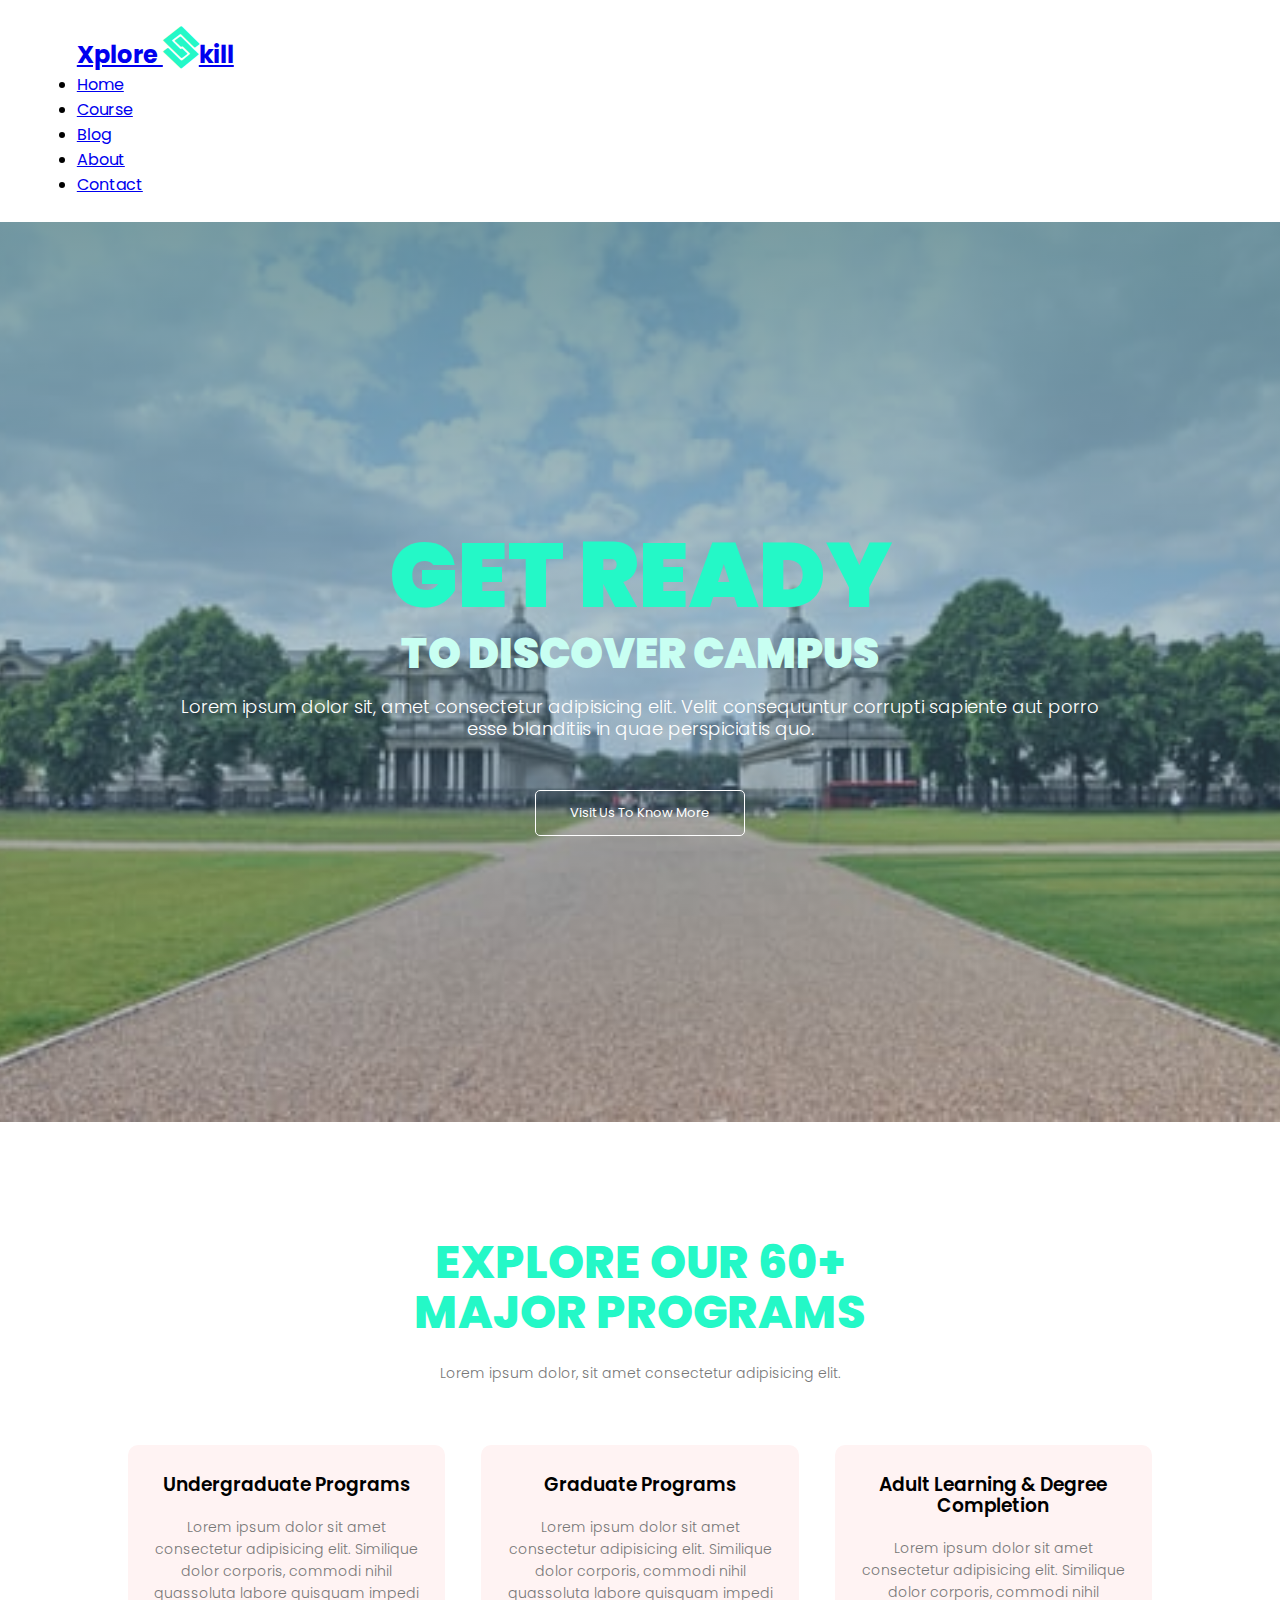
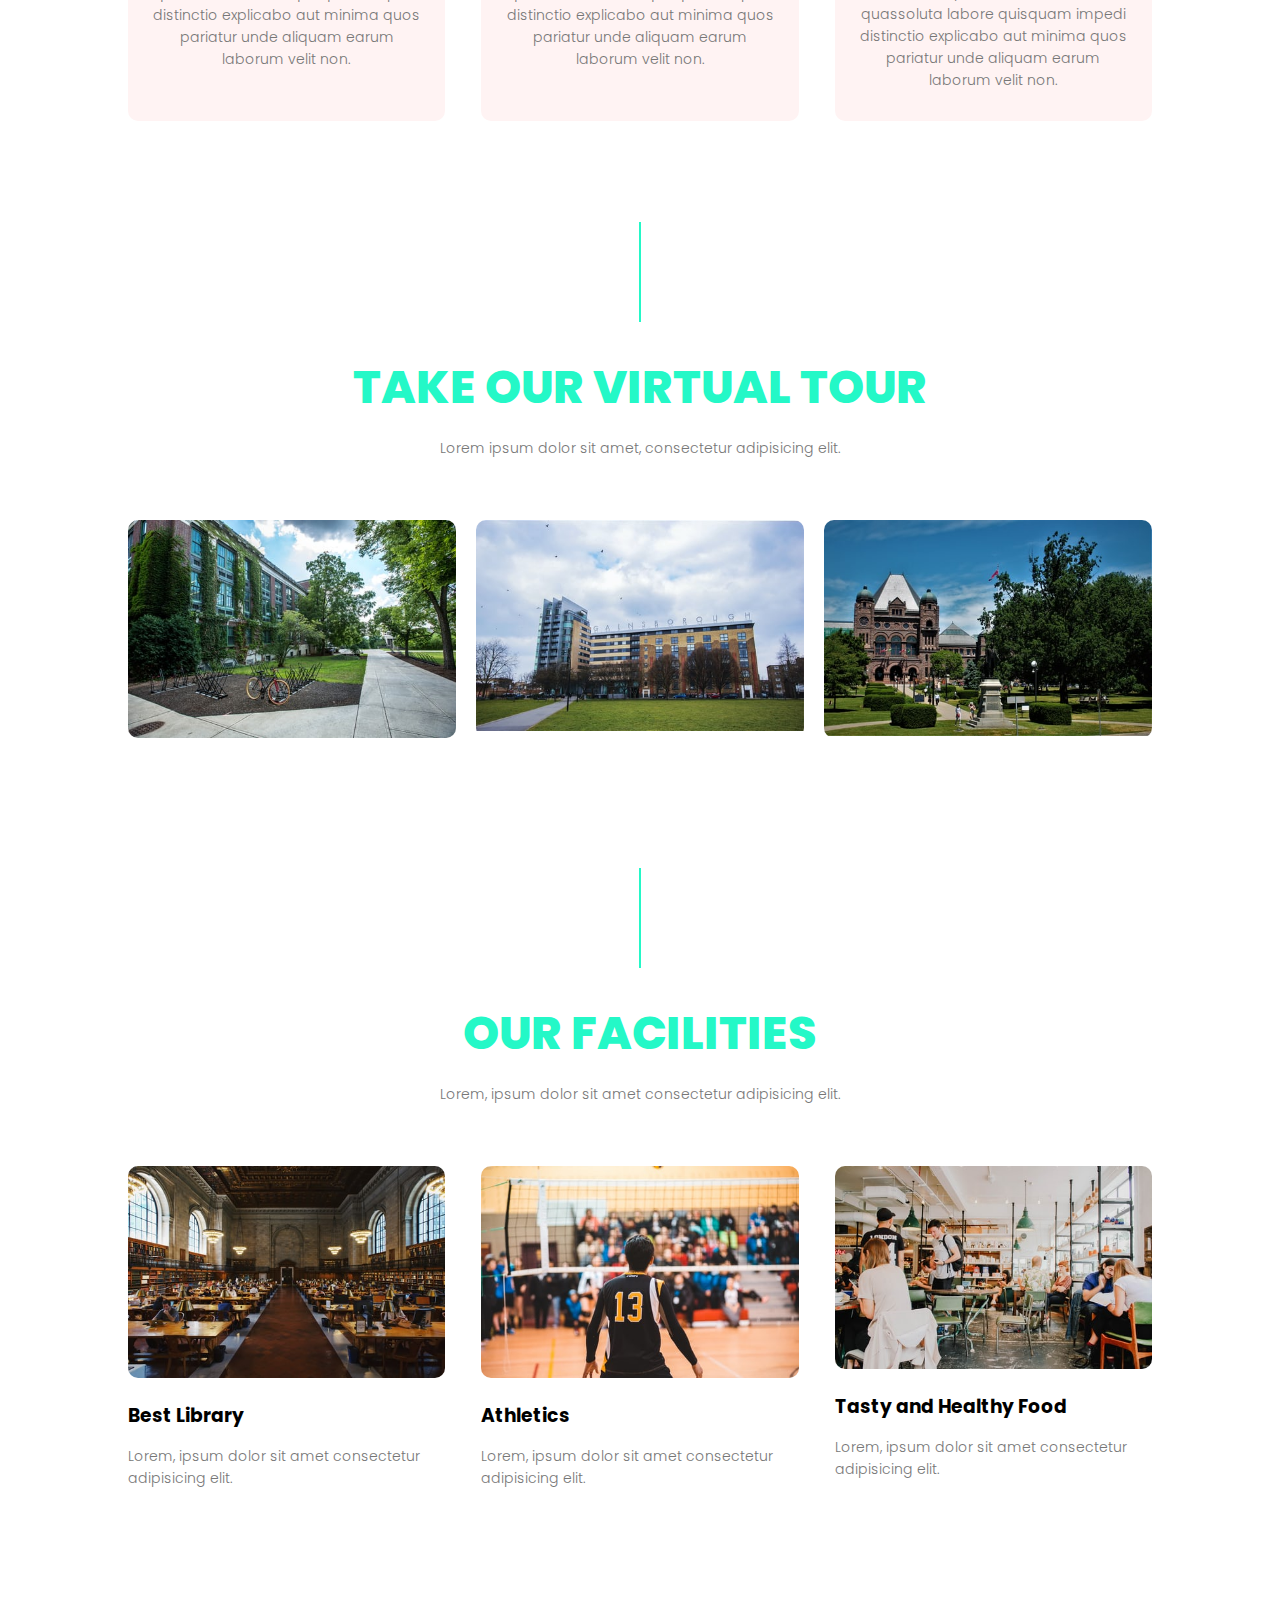
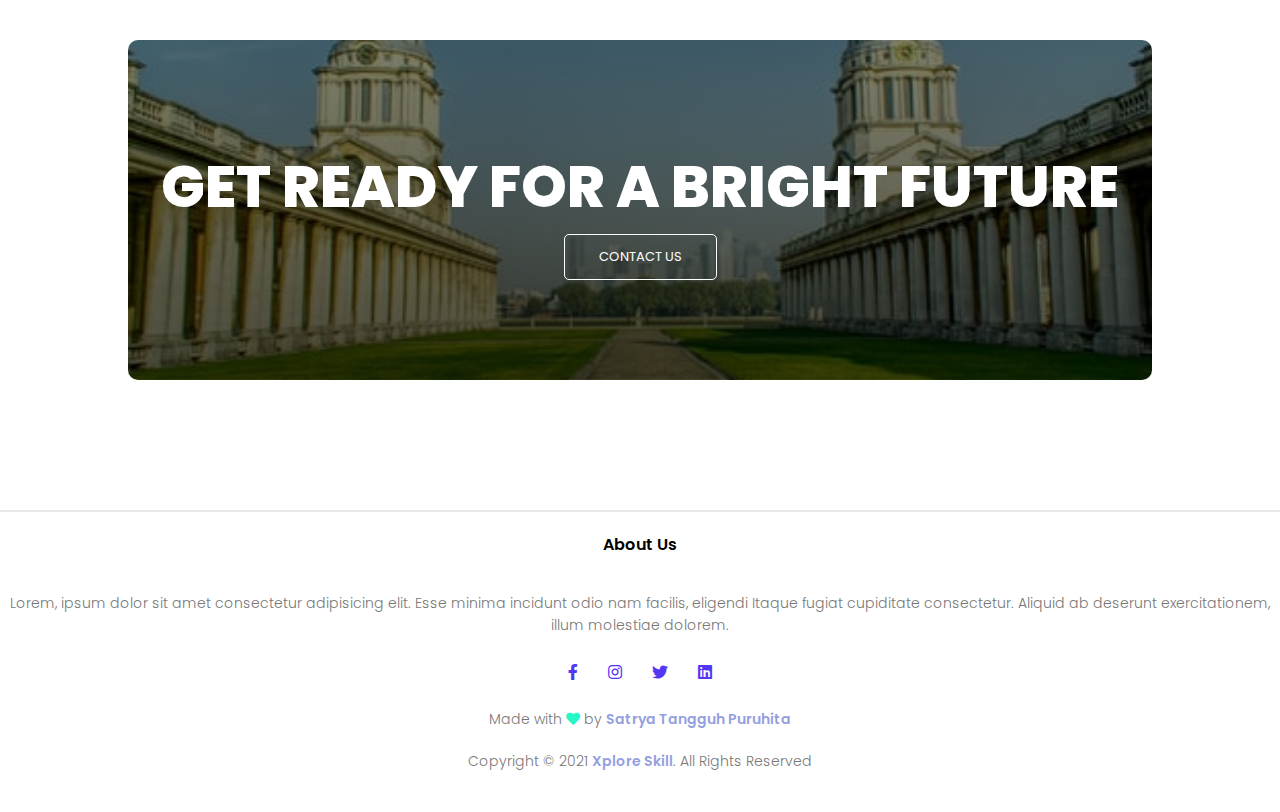
<file: index.html>
<!DOCTYPE html>
<html lang="en">

<head>
    <meta charset="UTF-8">
    <meta http-equiv="X-UA-Compatible" content="IE=edge">
    <meta name="viewport" content="width=device-width, initial-scale=1.0">
    <title>Xplore Skill</title>
    <link rel="stylesheet" href="css/style.css">
    <link rel="stylesheet" href="https://cdnjs.cloudflare.com/ajax/libs/font-awesome/5.15.3/css/all.min.css">
    <link rel="stylesheet" href="https://fonts.googleapis.com/css2?family=Poppins:wght@100;200;300;400;600;700&display=swap">
</head>

<body>
    <nav class="navbar">
        <div class="content">
            <div class="logo"><a href="index.html">Xplore <i class="fab fa-staylinked"></i>kill</a></div>
            <ul class="menu-list">
                <div class="menu close-btn">
                    <i class="fa fa-times"></i>
                </div>
                <li><a href="index.html">Home</a></li>
                <li><a href="course.html">Course</a></li>
                <li><a href="blog.html">Blog</a></li>
                <li><a href="about.html">About</a></li>
                <li><a href="contact.html">Contact</a></li>
            </ul>
            <div class="menu menu-btn">
                <i class="fa fa-bars"></i>
            </div>
        </div>
    </nav>

    <section class="header">
        <div class="text-box">
            <h2>GET READY</h2>
            <p id="headtext">TO DISCOVER CAMPUS</p>
            <p>Lorem ipsum dolor sit, amet consectetur adipisicing elit. Velit consequuntur corrupti sapiente aut porro
                <br> esse blanditiis in quae perspiciatis quo.
            </p>
            <a href="#" class="hero_btn">Visit Us To Know More</a>
        </div>
    </section>

    <!-- Course Section -->
    <section class="course">
        <div class="PageBlock">
            <div class="vertivalLine"></div>
            <div class="Clear"></div>
        </div>
        <h1>EXPLORE OUR 60+ <br> MAJOR PROGRAMS</h1>
        <p>Lorem ipsum dolor, sit amet consectetur adipisicing elit.</p>

        <div class="row">
            <div class="course-col">
                <h3>Undergraduate Programs</h3>
                <p>Lorem ipsum dolor sit amet consectetur adipisicing elit. Similique dolor corporis, commodi nihil quassoluta labore quisquam impedi distinctio explicabo aut minima quos pariatur unde aliquam earum laborum velit non.</p>
            </div>
            <div class="course-col">
                <h3>Graduate Programs</h3>
                <p>Lorem ipsum dolor sit amet consectetur adipisicing elit. Similique dolor corporis, commodi nihil quassoluta labore quisquam impedi distinctio explicabo aut minima quos pariatur unde aliquam earum laborum velit non.</p>
            </div>
            <div class="course-col">
                <h3>Adult Learning & Degree Completion</h3>
                <p>Lorem ipsum dolor sit amet consectetur adipisicing elit. Similique dolor corporis, commodi nihil quassoluta labore quisquam impedi distinctio explicabo aut minima quos pariatur unde aliquam earum laborum velit non.</p>
            </div>
        </div>
    </section>

    <!-- Course Section End -->

    <!-- Campus Section Start -->
    <section class="campus">
        <div class="PageBlock">
            <div class="verticalLine"></div>
            <div class="Clear"></div>
        </div>
        <h1>TAKE OUR VIRTUAL TOUR</h1>
        <p>Lorem ipsum dolor sit amet, consectetur adipisicing elit.</p>

        <div class="row">
            <div class="campus-col">
                <img src="images/Campus1.png" alt="">
                <div class="layer">
                    <h3>SURABAYA</h3>
                </div>
            </div>
            <div class="campus-col">
                <img src="images/Campus2.png" alt="">
                <div class="layer">
                    <h3>SEMARANG</h3>
                </div>
            </div>
            <div class="campus-col">
                <img src="images/Campus3.png" alt="">
                <div class="layer">
                    <h3>JAKARTA</h3>
                </div>
            </div>
        </div>
    </section>
    <!-- Campus Section End -->

    <!-- Facilities Section Start -->
    <section class="facilities">
        <div class="PageBlock">
            <div class="verticalLine"></div>
            <div class="Class"></div>
        </div>
        <h1>Our Facilities</h1>
        <p>Lorem, ipsum dolor sit amet consectetur adipisicing elit.</p>

        <div class="row">
            <div class="facilities-col">
                <img src="images/libary.png" alt="">
                <h3>Best Library</h3>
                <p>Lorem, ipsum dolor sit amet consectetur adipisicing elit.</p>
            </div>
            <div class="facilities-col">
                <img src="images/playground.png" alt="">
                <h3>Athletics</h3>
                <p>Lorem, ipsum dolor sit amet consectetur adipisicing elit.</p>
            </div>
            <div class="facilities-col">
                <img src="images/food.png" alt="">
                <h3>Tasty and Healthy Food</h3>
                <p>Lorem, ipsum dolor sit amet consectetur adipisicing elit.</p>
            </div>
        </div>
    </section>

    <!-- Facilites Section End -->

    <!-- Call To Action Start -->

    <section class="cta">
        <h1>GET READY FOR A BRIGHT FUTURE</h1>
        <a href="contact.html" class="hero_btn">CONTACT US</a>
    </section>

    <!-- Call To Action End -->

    <!-- Footer Section Start -->

    <section class="footer">
        <hr>
        <h4>About Us</h4>
        <p>Lorem, ipsum dolor sit amet consectetur adipisicing elit. Esse minima incidunt odio nam facilis, eligendi Itaque fugiat cupiditate consectetur. Aliquid ab deserunt exercitationem, illum molestiae dolorem.
        </p>

        <div class="icons">
            <i class="fab fa-facebook-f"></i>
            <i class="fab fa-instagram"></i>
            <i class="fab fa-twitter"></i>
            <i class="fab fa-linkedin"></i>
        </div>
        <p>Made with <i class="fas fa-heart"></i> by <a href="index.html">Satrya Tangguh Puruhita</a></p>
        <p>Copyright © 2021 <a href="index.html">Xplore Skill</a>. All Rights Reserved</p>
    </section>

    <script src="js/script.js"></script>
</body>

</html>
</file>
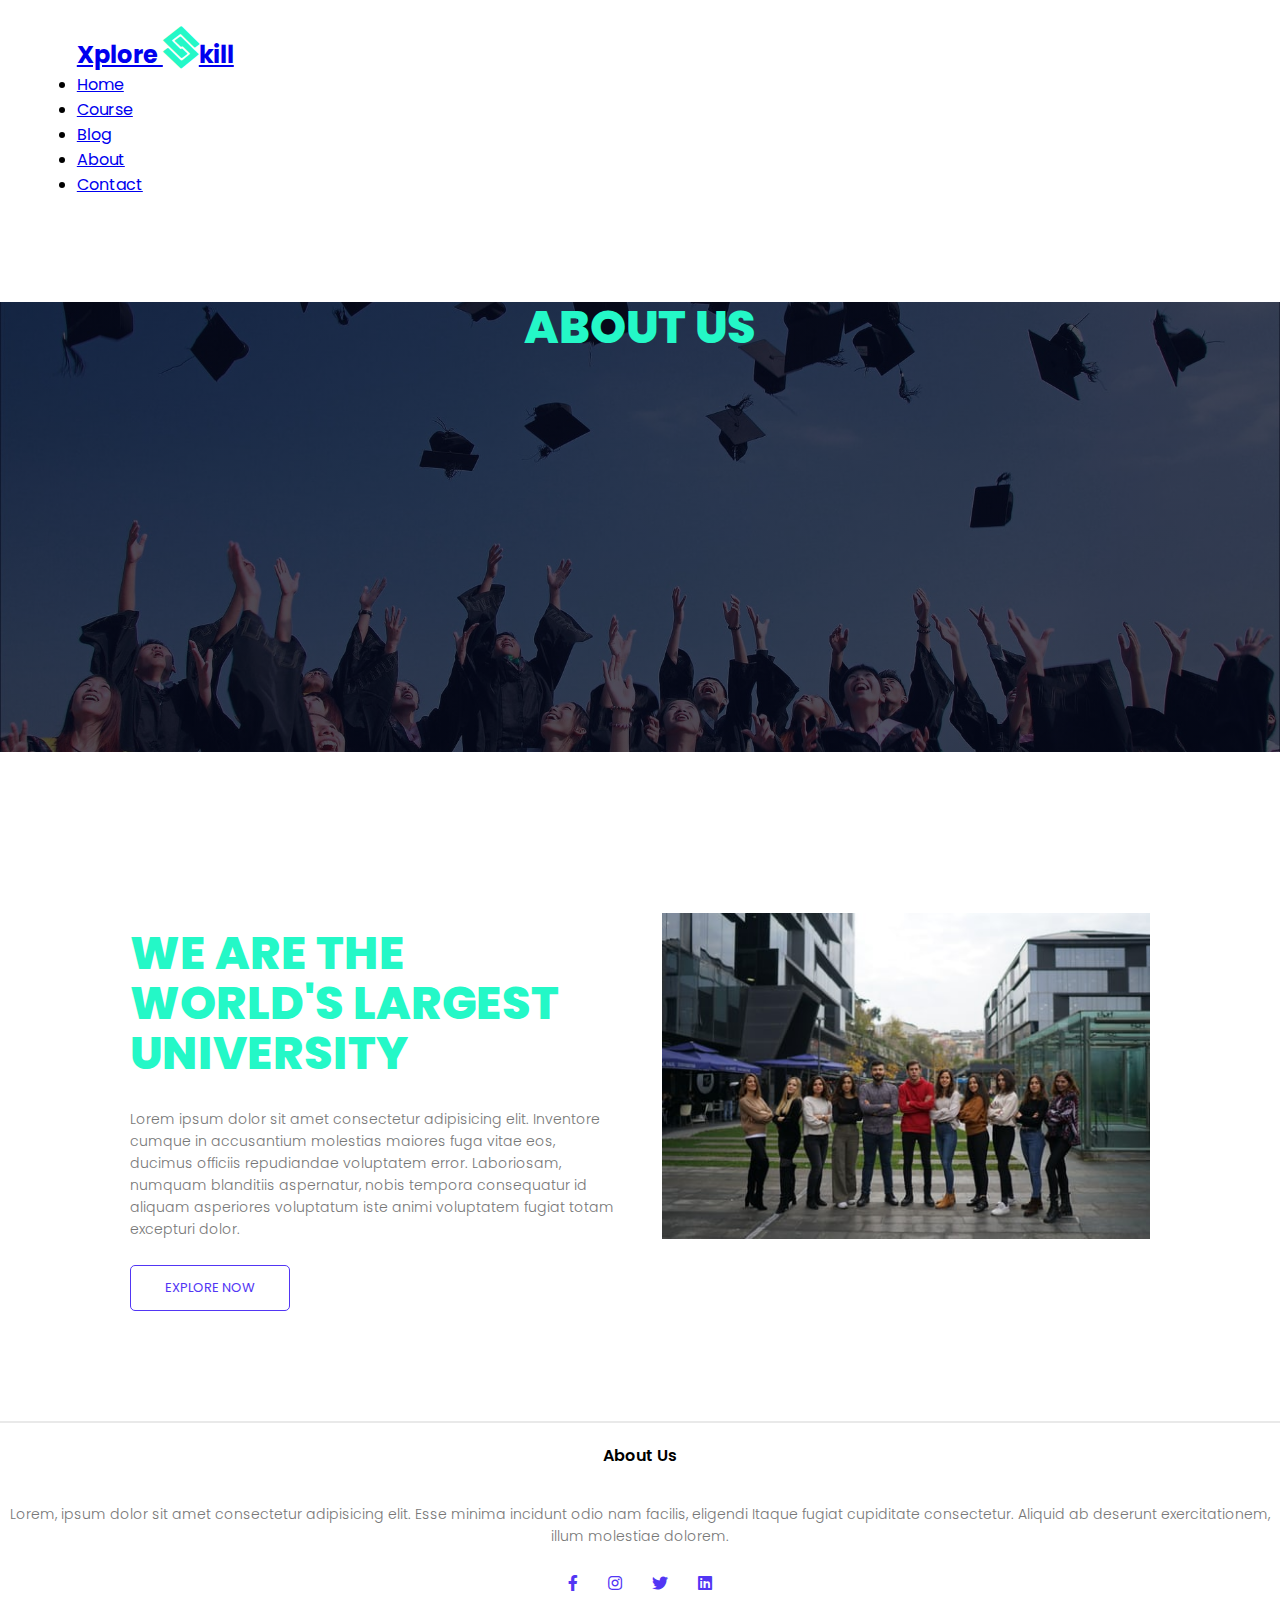
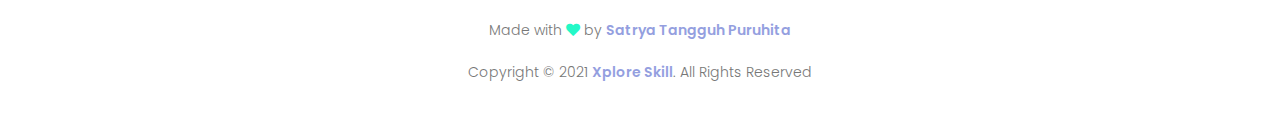
<file: about.html>
<!DOCTYPE html>
<html lang="en">

<head>
    <meta charset="UTF-8">
    <meta http-equiv="X-UA-Compatible" content="IE=edge">
    <meta name="viewport" content="width=device-width, initial-scale=1.0">
    <title>Xplore Skill</title>
    <link rel="stylesheet" href="css/style.css">
    <link rel="stylesheet" href="https://cdnjs.cloudflare.com/ajax/libs/font-awesome/5.15.3/css/all.min.css">
    <link rel="stylesheet" href="https://fonts.googleapis.com/css2?family=Poppins:wght@100;200;300;400;600;700&display=swap">
</head>

<body>

    <nav class="navbar">
        <div class="content">
            <div class="logo"><a href="index.html">Xplore <i class="fab fa-staylinked"></i>kill</a></div>
            <ul class="menu-list">
                <div class="menu close-btn">
                    <i class="fa fa-times"></i>
                </div>
                <li><a href="index.html">Home</a></li>
                <li><a href="course.html">Course</a></li>
                <li><a href="blog.html">Blog</a></li>
                <li><a href="about.html">About</a></li>
                <li><a href="contact.html">Contact</a></li>
            </ul>
            <div class="menu menu-btn">
                <i class="fa fa-bars"></i>
            </div>
        </div>
    </nav>

    <section class="sub-header">
        <h1>About Us</h1>
    </section>

    <!-- About Section Start -->
    <section class="about-us">
        <div class="row">
            <div class="about-col">
                <h1>We are the world's largest University</h1>
                <p>Lorem ipsum dolor sit amet consectetur adipisicing elit. Inventore cumque in accusantium molestias maiores fuga vitae eos, ducimus officiis repudiandae voluptatem error. Laboriosam, numquam blanditiis aspernatur, nobis tempora consequatur
                    id aliquam asperiores voluptatum iste animi voluptatem fugiat totam excepturi dolor.</p>
                <a href="#" class="hero_btn btn">EXPLORE NOW</a>
            </div>
            <div class="about-col">
                <img src="images/about.png" alt="">
            </div>
        </div>
    </section>
    <!-- About Section End -->


    <!-- Footer Section Start -->
    <section class="footer">
        <hr>
        <h4>About Us</h4>
        <p>Lorem, ipsum dolor sit amet consectetur adipisicing elit. Esse minima incidunt odio nam facilis, eligendi Itaque fugiat cupiditate consectetur. Aliquid ab deserunt exercitationem, illum molestiae dolorem.
        </p>

        <div class="icons">
            <i class="fab fa-facebook-f"></i>
            <i class="fab fa-instagram"></i>
            <i class="fab fa-twitter"></i>
            <i class="fab fa-linkedin"></i>
        </div>
        <p>Made with <i class="fas fa-heart"></i> by <a href="index.html">Satrya Tangguh Puruhita</a></p>
        <p>Copyright © 2021 <a href="index.html">Xplore Skill</a>. All Rights Reserved</p>
    </section>
    <!-- Footer Section End -->

    <script src="js/script.js"></script>
</body>

</html>
</file>
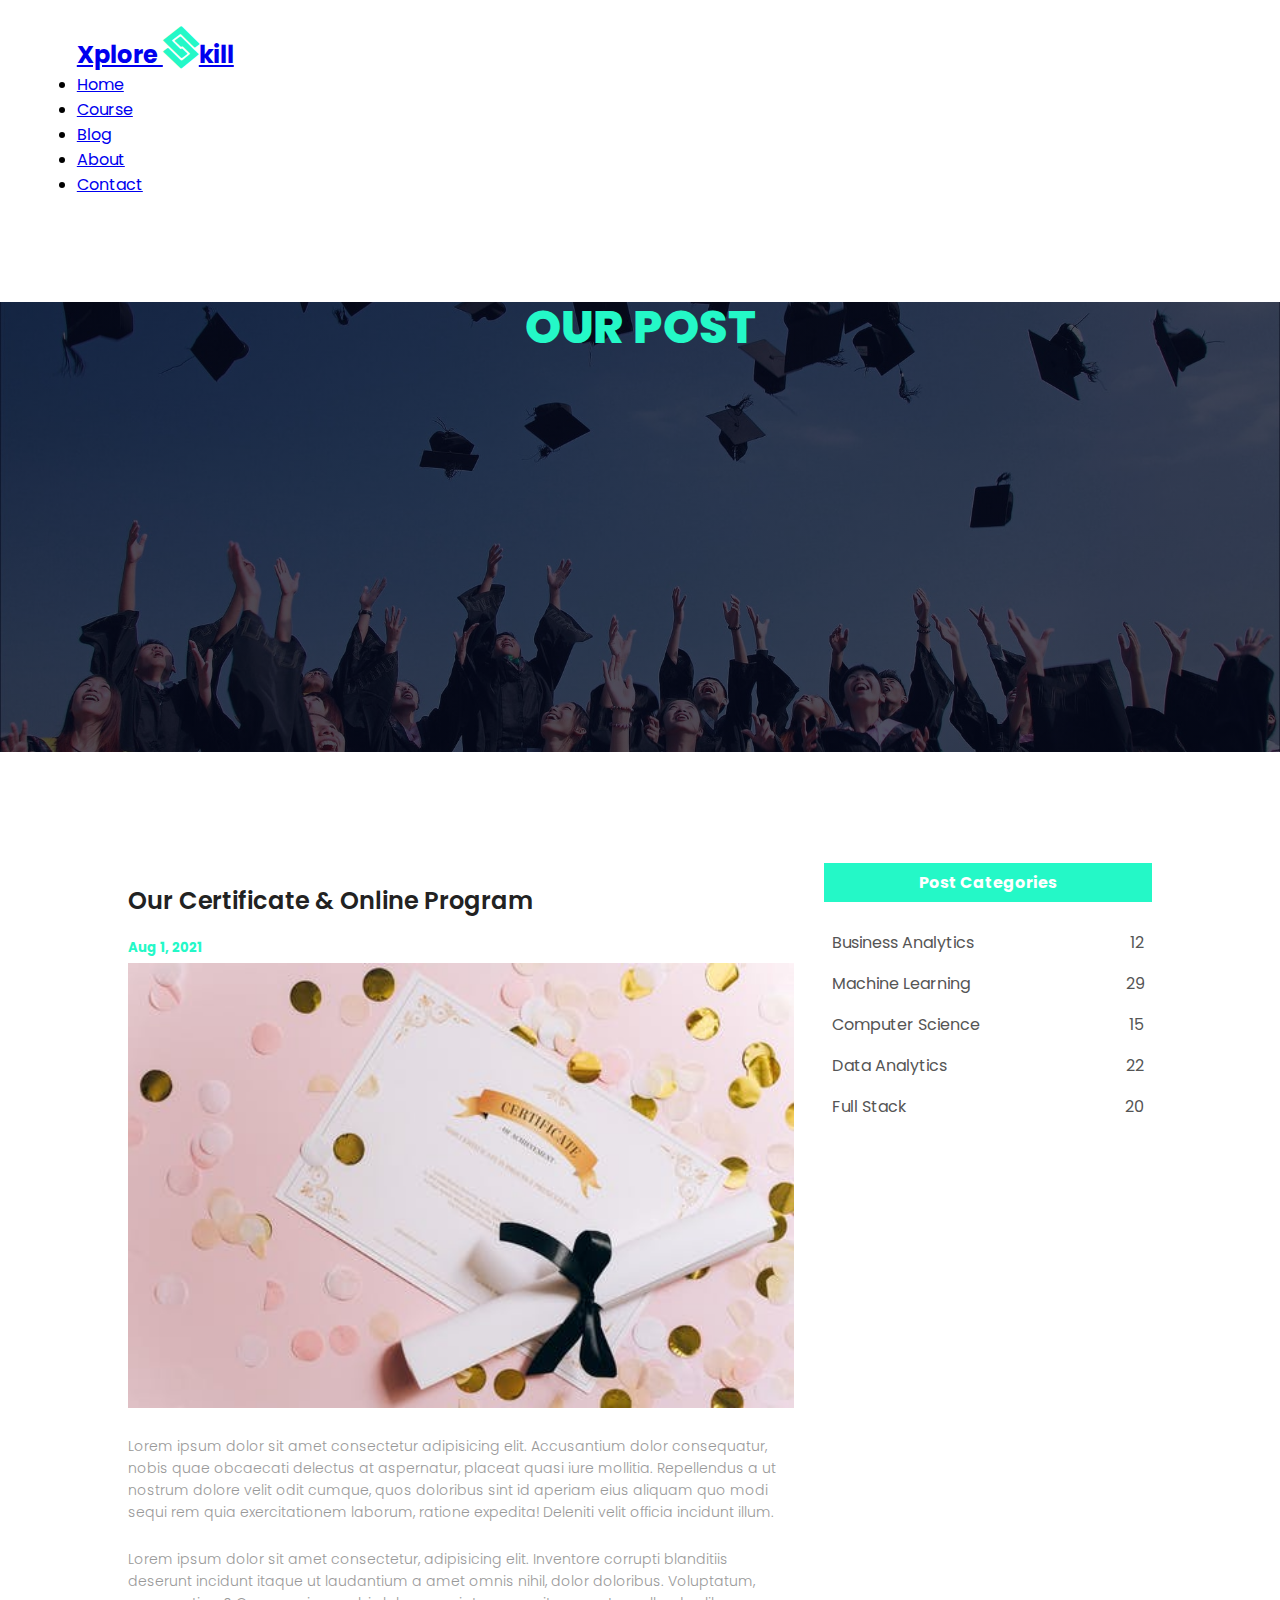
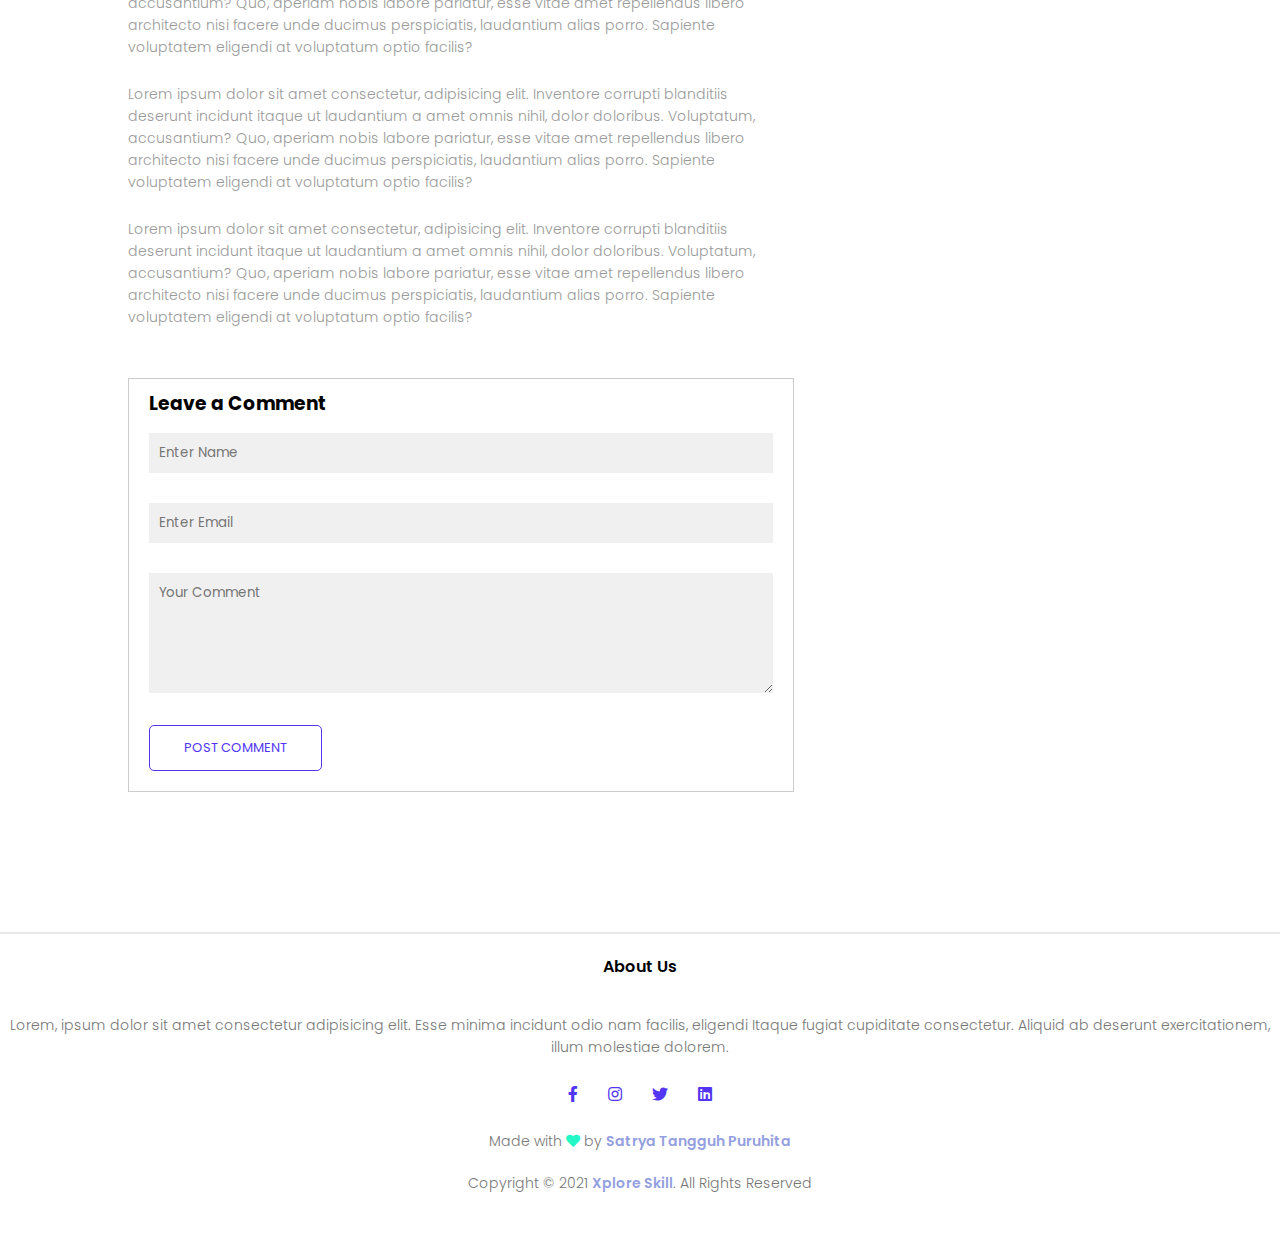
<file: blog.html>
<!DOCTYPE html>
<html lang="en">

<head>
    <meta charset="UTF-8">
    <meta http-equiv="X-UA-Compatible" content="IE=edge">
    <meta name="viewport" content="width=device-width, initial-scale=1.0">
    <title>Xplore Skill</title>
    <link rel="stylesheet" href="css/style.css">
    <link rel="stylesheet" href="https://cdnjs.cloudflare.com/ajax/libs/font-awesome/5.15.3/css/all.min.css">
    <link rel="stylesheet" href="https://fonts.googleapis.com/css2?family=Poppins:wght@100;200;300;400;600;700&display=swap">
</head>

<body>
    <nav class="navbar">
        <div class="content">
            <div class="logo"><a href="index.html">Xplore <i class="fab fa-staylinked"></i>kill</a></div>
            <ul class="menu-list">
                <div class="menu close-btn">
                    <i class="fa fa-times"></i>
                </div>
                <li><a href="index.html">Home</a></li>
                <li><a href="course.html">Course</a></li>
                <li><a href="blog.html">Blog</a></li>
                <li><a href="about.html">About</a></li>
                <li><a href="contact.html">Contact</a></li>
            </ul>
            <div class="menu menu-btn">
                <i class="fa fa-bars"></i>
            </div>
        </div>
    </nav>

    <section class="sub-header">
        <h1>Our Post</h1>
    </section>

    <!-- Blog Section Start -->
    <section class="blog-content">
        <div class="row">
            <div class="blog-left">
                <h2>Our Certificate & Online Program</h2>
                <h5>Aug 1, 2021</h5>
                <img src="images/post.png" alt="">
                <p>Lorem ipsum dolor sit amet consectetur adipisicing elit. Accusantium dolor consequatur, nobis quae obcaecati delectus at aspernatur, placeat quasi iure mollitia. Repellendus a ut nostrum dolore velit odit cumque, quos doloribus sint id
                    aperiam eius aliquam quo modi sequi rem quia exercitationem laborum, ratione expedita! Deleniti velit officia incidunt illum.</p>
                <br>

                <p>Lorem ipsum dolor sit amet consectetur, adipisicing elit. Inventore corrupti blanditiis deserunt incidunt itaque ut laudantium a amet omnis nihil, dolor doloribus. Voluptatum, accusantium? Quo, aperiam nobis labore pariatur, esse vitae
                    amet repellendus libero architecto nisi facere unde ducimus perspiciatis, laudantium alias porro. Sapiente voluptatem eligendi at voluptatum optio facilis?</p>

                <br>
                <p>Lorem ipsum dolor sit amet consectetur, adipisicing elit. Inventore corrupti blanditiis deserunt incidunt itaque ut laudantium a amet omnis nihil, dolor doloribus. Voluptatum, accusantium? Quo, aperiam nobis labore pariatur, esse vitae
                    amet repellendus libero architecto nisi facere unde ducimus perspiciatis, laudantium alias porro. Sapiente voluptatem eligendi at voluptatum optio facilis?</p>
                <br>
                <p>Lorem ipsum dolor sit amet consectetur, adipisicing elit. Inventore corrupti blanditiis deserunt incidunt itaque ut laudantium a amet omnis nihil, dolor doloribus. Voluptatum, accusantium? Quo, aperiam nobis labore pariatur, esse vitae
                    amet repellendus libero architecto nisi facere unde ducimus perspiciatis, laudantium alias porro. Sapiente voluptatem eligendi at voluptatum optio facilis?</p>

                <div class="comment-box">
                    <h3>Leave a Comment</h3>
                    <form class="comment-form">
                        <input type="text" placeholder="Enter Name" required>
                        <input type="email" placeholder="Enter Email" required>
                        <textarea rows="5" placeholder="Your Comment"></textarea>
                        <button type="submit" class="hero_btn btn">POST COMMENT</button>
                    </form>
                </div>
            </div>

            <div class="blog-right">
                <h3>Post Categories</h3>
                <div>
                    <span>Business Analytics</span>
                    <span>12</span>
                </div>
                <div>
                    <span>Machine Learning</span>
                    <span>29</span>
                </div>
                <div>
                    <span>Computer Science</span>
                    <span>15</span>
                </div>
                <div>
                    <span>Data Analytics</span>
                    <span>22</span>
                </div>
                <div>
                    <span>Full Stack</span>
                    <span>20</span>
                </div>
            </div>
        </div>
    </section>
    <!-- Blog Section End -->

    <!-- Footer Section Start -->
    <section class="footer">
        <hr>
        <h4>About Us</h4>
        <p>Lorem, ipsum dolor sit amet consectetur adipisicing elit. Esse minima incidunt odio nam facilis, eligendi Itaque fugiat cupiditate consectetur. Aliquid ab deserunt exercitationem, illum molestiae dolorem.
        </p>

        <div class="icons">
            <i class="fab fa-facebook-f"></i>
            <i class="fab fa-instagram"></i>
            <i class="fab fa-twitter"></i>
            <i class="fab fa-linkedin"></i>
        </div>
        <p>Made with <i class="fas fa-heart"></i> by <a href="index.html">Satrya Tangguh Puruhita</a></p>
        <p>Copyright © 2021 <a href="index.html">Xplore Skill</a>. All Rights Reserved</p>
    </section>
    <!-- Footer Section End -->

    <!-- Script -->
    <script src="js/script.js"></script>

</body>

</html>
</file>
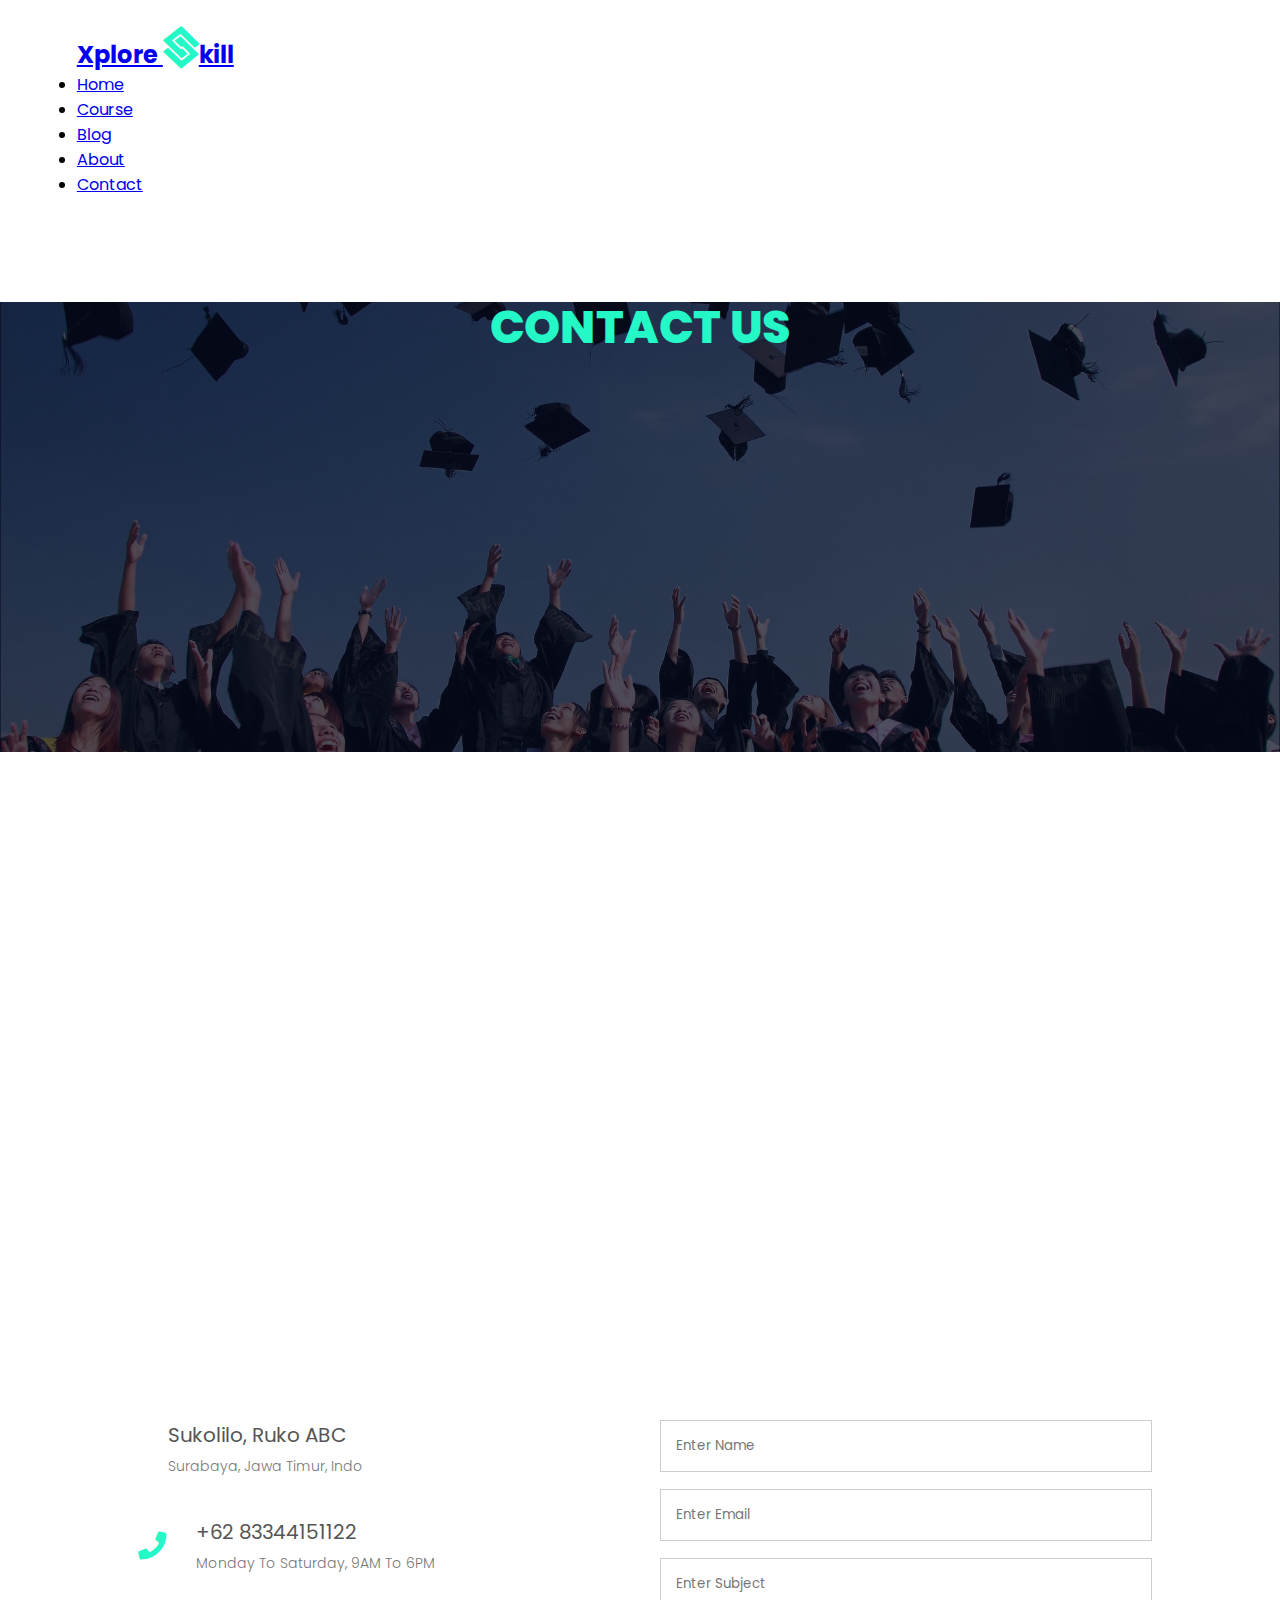
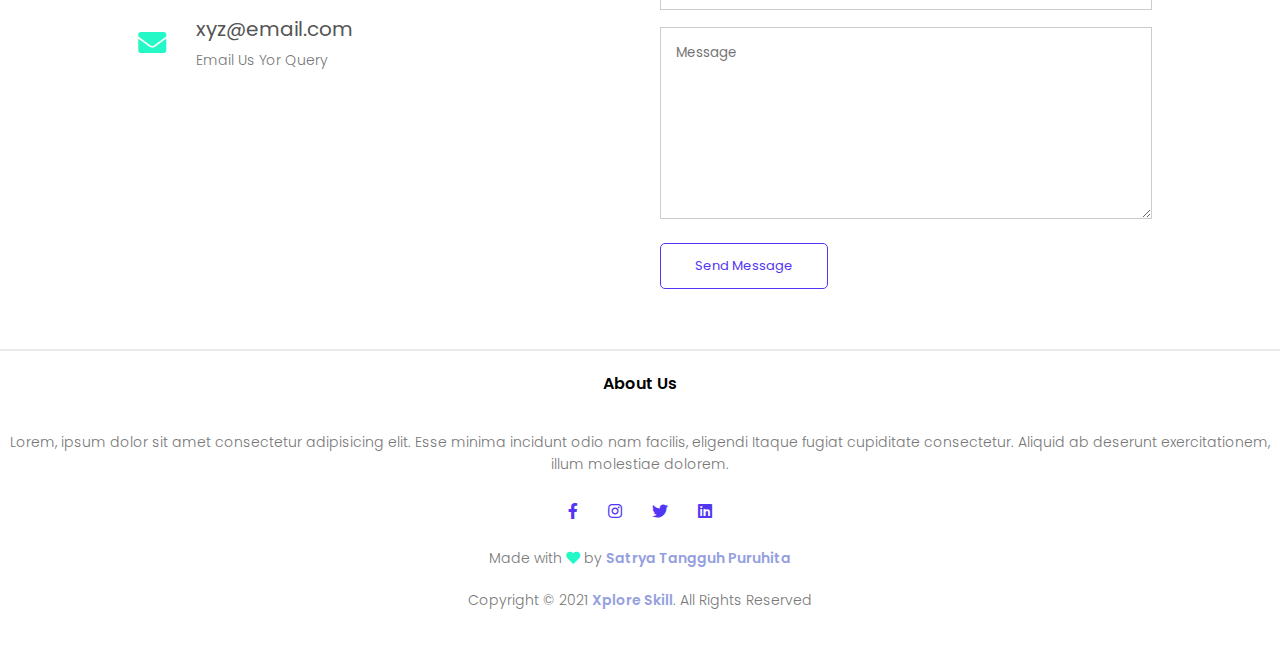
<file: contact.html>
<!DOCTYPE html>
<html lang="en">

<head>
    <meta charset="UTF-8">
    <meta http-equiv="X-UA-Compatible" content="IE=edge">
    <meta name="viewport" content="width=device-width, initial-scale=1.0">
    <title>Xplore Skill</title>
    <link rel="stylesheet" href="css/style.css">
    <link rel="stylesheet" href="https://cdnjs.cloudflare.com/ajax/libs/font-awesome/5.15.3/css/all.min.css">
    <link rel="stylesheet" href="https://fonts.googleapis.com/css2?family=Poppins:wght@100;200;300;400;600;700&display=swap">
</head>

<body>

    <nav class="navbar">
        <div class="content">
            <div class="logo"><a href="index.html">Xplore <i class="fab fa-staylinked"></i>kill</a></div>
            <ul class="menu-list">
                <div class="menu close-btn">
                    <i class="fa fa-times"></i>
                </div>
                <li><a href="index.html">Home</a></li>
                <li><a href="course.html">Course</a></li>
                <li><a href="blog.html">Blog</a></li>
                <li><a href="about.html">About</a></li>
                <li><a href="contact.html">Contact</a></li>
            </ul>
            <div class="menu menu-btn">
                <i class="fa fa-bars"></i>
            </div>
        </div>
    </nav>

    <section class="sub-header">
        <h1>Contact Us</h1>
    </section>

    <!-- Location Section Start -->
    <section class="location">
        <iframe src="https://maps.google.com/maps?q=Surabaya%20Semolowaru&t=&z=13&ie=UTF8&iwloc=&output=embed" width="600" height="450" style="border:0;" allowfullscreen="" loading="lazy"></iframe>
    </section>
    <!-- Location Section End -->

    <!-- Contact Us Section Start -->
    <section class="contact-us">
        <div class="row">
            <div class="content-col">
                <div>
                    <i class="fa fa home"></i>
                    <span>
                        <h5>Sukolilo, Ruko ABC</h5>
                        <p>Surabaya, Jawa Timur, Indo</p>
                    </span>
                </div>
                <div>
                    <i class="fa fa-phone"></i>
                    <span>
                        <h5>+62 83344151122</h5>
                        <p>Monday To Saturday, 9AM To 6PM</p>
                    </span>
                </div>
                <div>
                    <i class="fa fa-envelope"></i>
                    <span>
                        <h5>xyz@email.com</h5>
                        <p>Email Us Yor Query</p>
                    </span>
                </div>
            </div>
            <div class="content-col">
                <form>
                    <input type="text" placeholder="Enter Name" required>
                    <input type="email" placeholder="Enter Email" required>
                    <input type="text" placeholder="Enter Subject" required>
                    <textarea rows="8" placeholder="Message" required></textarea>
                    <button type="submit" class="hero_btn btn">Send Message</button>
                </form>
            </div>
        </div>
    </section>

    <!-- Contact Us Section End -->

    <!-- Footer Section Start -->

    <section class="footer">
        <hr>
        <h4>About Us</h4>
        <p>Lorem, ipsum dolor sit amet consectetur adipisicing elit. Esse minima incidunt odio nam facilis, eligendi Itaque fugiat cupiditate consectetur. Aliquid ab deserunt exercitationem, illum molestiae dolorem.
        </p>

        <div class="icons">
            <i class="fab fa-facebook-f"></i>
            <i class="fab fa-instagram"></i>
            <i class="fab fa-twitter"></i>
            <i class="fab fa-linkedin"></i>
        </div>
        <p>Made with <i class="fas fa-heart"></i> by <a href="index.html">Satrya Tangguh Puruhita</a></p>
        <p>Copyright © 2021 <a href="index.html">Xplore Skill</a>. All Rights Reserved</p>
    </section>

    <script src="js/script.js"></script>
</body>

</html>
</file>
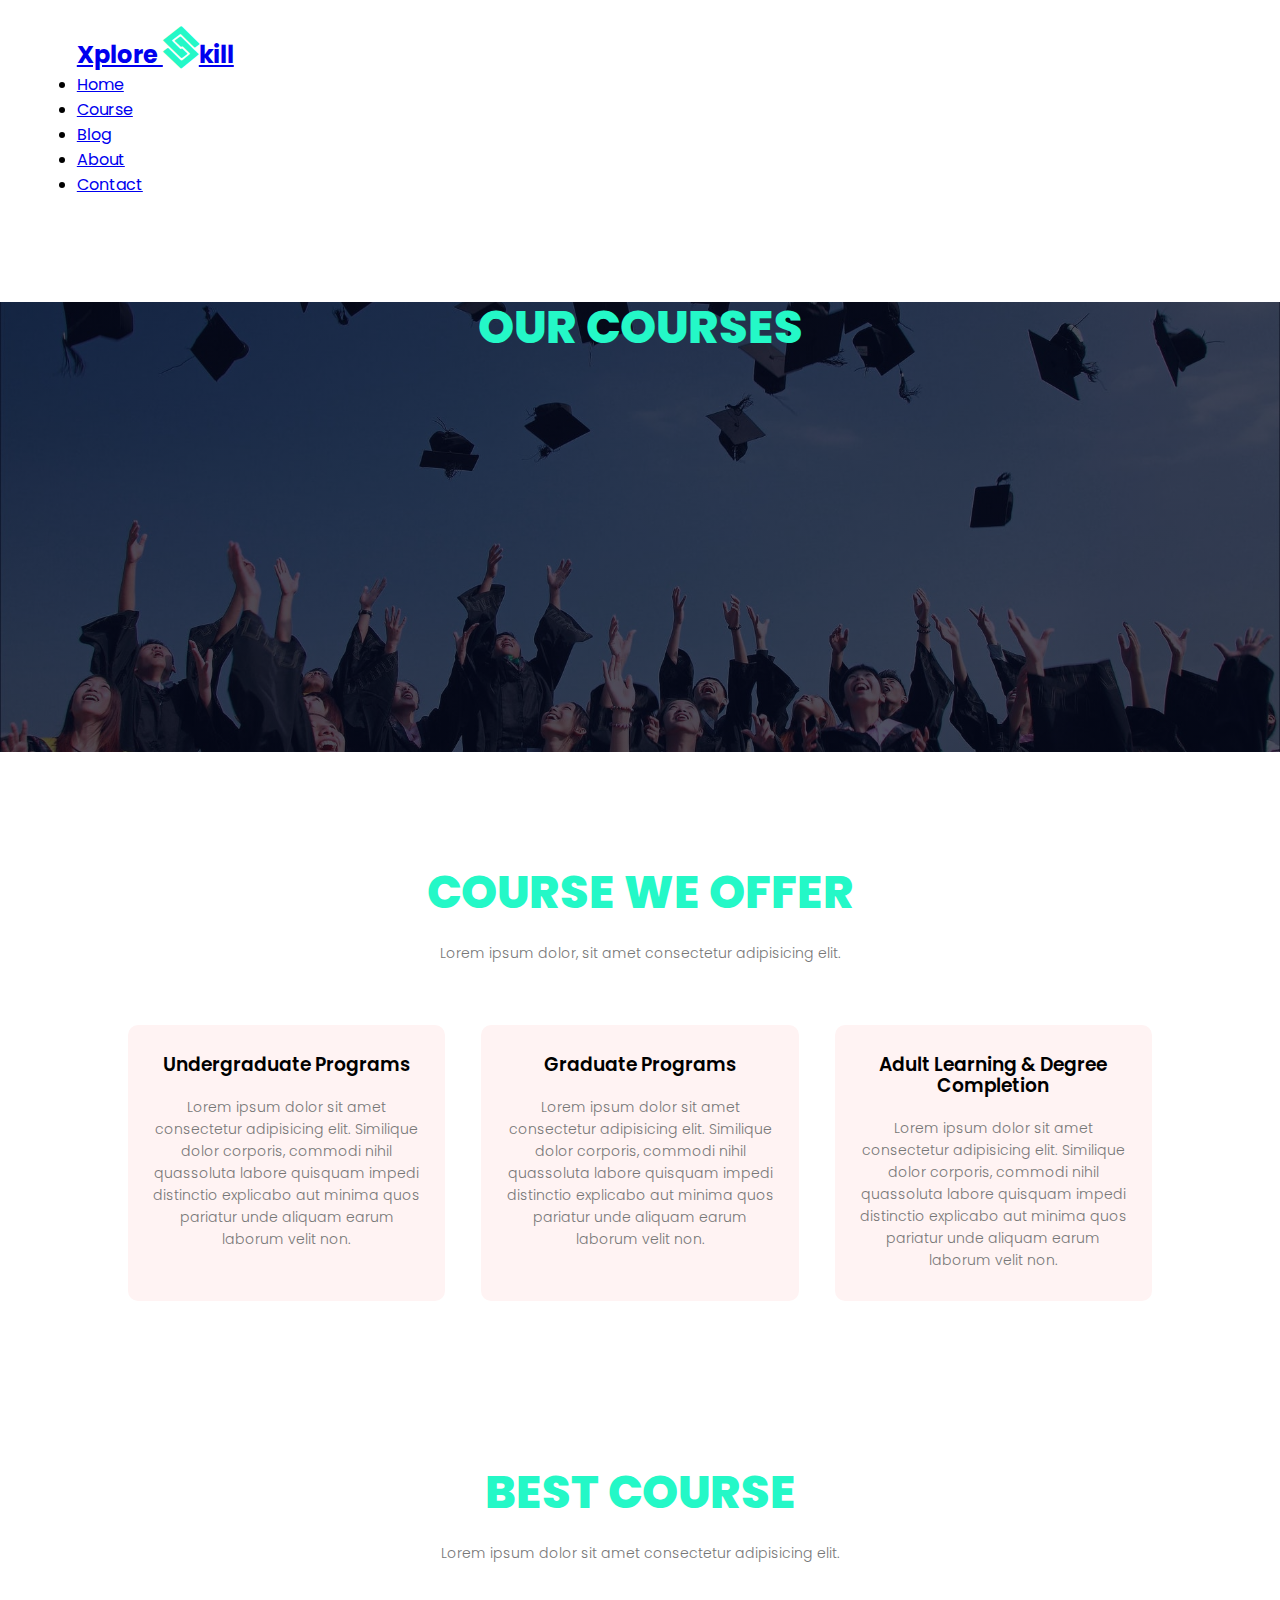
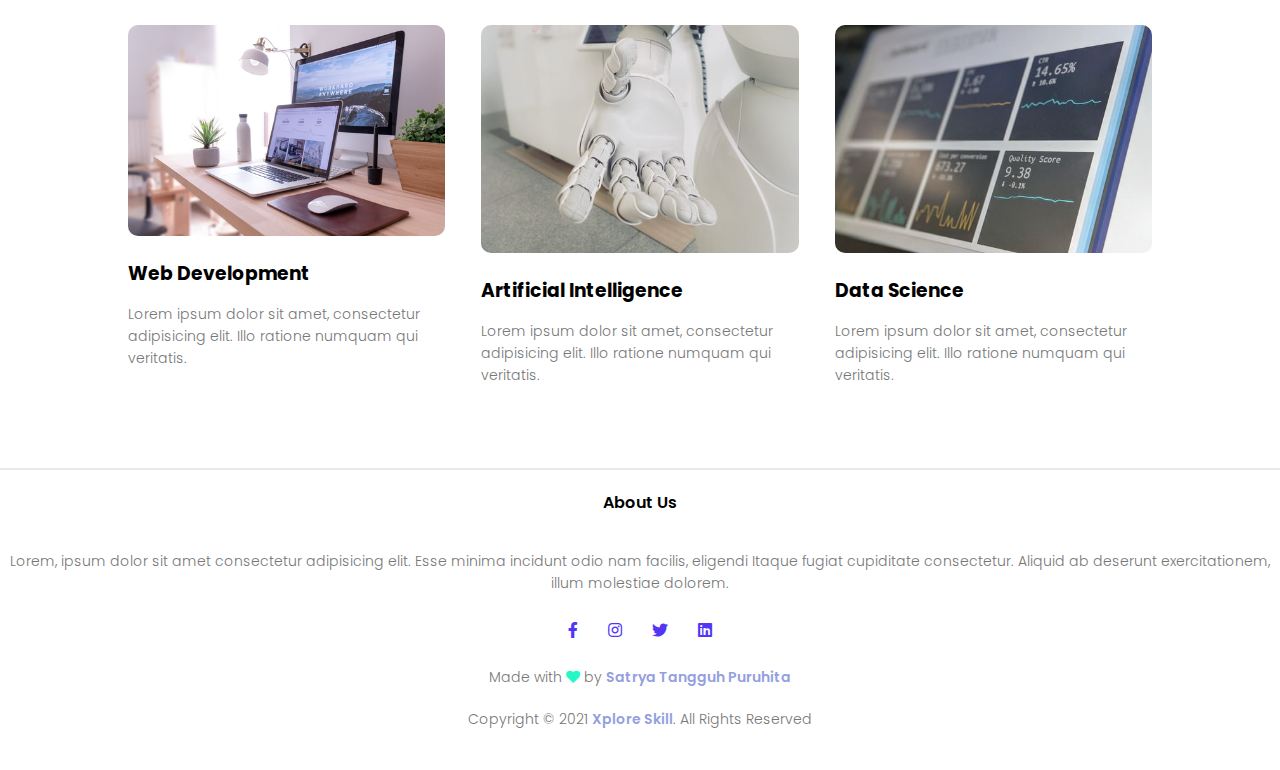
<file: course.html>
<!DOCTYPE html>
<html lang="en">

<head>
    <meta charset="UTF-8">
    <meta http-equiv="X-UA-Compatible" content="IE=edge">
    <meta name="viewport" content="width=device-width, initial-scale=1.0">
    <title>Xplore Skill</title>
    <link rel="stylesheet" href="css/style.css">
    <link rel="stylesheet" href="https://cdnjs.cloudflare.com/ajax/libs/font-awesome/5.15.3/css/all.min.css">
    <link rel="stylesheet" href="https://fonts.googleapis.com/css2?family=Poppins:wght@100;200;300;400;600;700&display=swap">
</head>

<body>

    <nav class="navbar">
        <div class="content">
            <div class="logo"><a href="index.html">Xplore <i class="fab fa-staylinked"></i>kill</a></div>
            <ul class="menu-list">
                <div class="menu close-btn">
                    <i class="fa fa-times"></i>
                </div>
                <li><a href="index.html">Home</a></li>
                <li><a href="course.html">Course</a></li>
                <li><a href="blog.html">Blog</a></li>
                <li><a href="about.html">About</a></li>
                <li><a href="contact.html">Contact</a></li>
            </ul>
            <div class="menu menu-btn">
                <i class="fa fa-bars"></i>
            </div>
        </div>
    </nav>

    <section class="sub-header">
        <h1>Our Courses</h1>
    </section>

    <!-- Course Section -->
    <section class="course">
        <h1>Course We Offer</h1>
        <p>Lorem ipsum dolor, sit amet consectetur adipisicing elit.</p>

        <div class="row">
            <div class="course-col">
                <h3>Undergraduate Programs</h3>
                <p>Lorem ipsum dolor sit amet consectetur adipisicing elit. Similique dolor corporis, commodi nihil quassoluta labore quisquam impedi distinctio explicabo aut minima quos pariatur unde aliquam earum laborum velit non.</p>
            </div>
            <div class="course-col">
                <h3>Graduate Programs</h3>
                <p>Lorem ipsum dolor sit amet consectetur adipisicing elit. Similique dolor corporis, commodi nihil quassoluta labore quisquam impedi distinctio explicabo aut minima quos pariatur unde aliquam earum laborum velit non.</p>
            </div>
            <div class="course-col">
                <h3>Adult Learning & Degree Completion</h3>
                <p>Lorem ipsum dolor sit amet consectetur adipisicing elit. Similique dolor corporis, commodi nihil quassoluta labore quisquam impedi distinctio explicabo aut minima quos pariatur unde aliquam earum laborum velit non.</p>
            </div>
        </div>
    </section>
    <!-- Course Section End -->

    <!-- Best Course Start -->
    <section class="best-course">
        <h1>Best Course</h1>
        <p>Lorem ipsum dolor sit amet consectetur adipisicing elit.</p>

        <div class="row">
            <div class="best-course-col">
                <img src="images/course1.png" alt="">
                <h3>Web Development</h3>
                <p>Lorem ipsum dolor sit amet, consectetur adipisicing elit. Illo ratione numquam qui veritatis.</p>
            </div>

            <div class="best-course-col">
                <img src="images/course2.png" alt="">
                <h3>Artificial Intelligence</h3>
                <p>Lorem ipsum dolor sit amet, consectetur adipisicing elit. Illo ratione numquam qui veritatis.</p>
            </div>

            <div class="best-course-col">
                <img src="images/course3.png" alt="">
                <h3>Data Science</h3>
                <p>Lorem ipsum dolor sit amet, consectetur adipisicing elit. Illo ratione numquam qui veritatis.</p>
            </div>
        </div>
    </section>
    <!-- Best Course End -->

    <!-- Footer Section Start -->
    <section class="footer">
        <hr>
        <h4>About Us</h4>
        <p>Lorem, ipsum dolor sit amet consectetur adipisicing elit. Esse minima incidunt odio nam facilis, eligendi Itaque fugiat cupiditate consectetur. Aliquid ab deserunt exercitationem, illum molestiae dolorem.
        </p>

        <div class="icons">
            <i class="fab fa-facebook-f"></i>
            <i class="fab fa-instagram"></i>
            <i class="fab fa-twitter"></i>
            <i class="fab fa-linkedin"></i>
        </div>
        <p>Made with <i class="fas fa-heart"></i> by <a href="index.html">Satrya Tangguh Puruhita</a></p>
        <p>Copyright © 2021 <a href="index.html">Xplore Skill</a>. All Rights Reserved</p>
    </section>
    <!-- Footer Section End -->

    <!-- Script -->
    <script src="js/script.js"></script>
</body>

</html>
</file>
<file: css/style.css>
* {
    margin: 0;
    padding: 0;
    box-sizing: border-box;
    font-family: 'Poppins', sans-serif;
}

.header {
    min-height: 100vh;
    width: 100%;
    background-image: linear-gradient(#517e86c4, #949fdf1a), url(../images/banner1.png);
    background-position: center;
    background-size: cover;
    position: relative;
}

nav {
    display: flex;
    align-items: center;
    justify-content: space-between;
    padding: 2% 6%;
}

nav .logo {
    text-decoration: none;
    font-size: 24px;
    color: #fff3f3;
    font-weight: bold;
}

nav .fab {
    font-size: 42px;
    color: #24f8c7;
}

.nav-links {
    flex: 1;
    text-align: right;
}

.nav-links ul li {
    display: inline-block;
    list-style: none;
    padding: 8px 12px;
    position: relative;
    text-transform: uppercase;
}

.nav-links ul li a {
    text-decoration: none;
    font-size: 18px;
    color: #fff;
}

.nav-links ul li::after {
    content: '';
    width: 0%;
    height: 2px;
    background: #24f8c7;
    display: block;
    margin: auto;
    transition: 0.5s;
}

.nav-links ul li:hover::after {
    width: 100%;
}

.text-box {
    width: 90%;
    color: #fff;
    position: absolute;
    top: 50%;
    left: 50%;
    transform: translate(-50%, -50%);
    text-align: center;
}

.text-box h2 {
    font-size: 90px;
    font-weight: 900;
    color: #24f8c7;
}

.text-box #headtext {
    font-size: 42px;
    font-weight: 900;
    text-transform: uppercase;
    margin-top: -1%;
    margin-bottom: 1%;
    color: #c8fff2;
}

.text-box p {
    margin: 10px 0 40px;
    color: #fff;
    font-size: 18px;
}

.hero_btn {
    position: relative;
    display: inline-block;
    color: #fff;
    font-size: 13px;
    border: 1px solid #fff;
    border-radius: 5px;
    cursor: pointer;
    text-decoration: none;
    background: transparent;
    padding: 12px 34px;
}

.hero_btn:hover {
    border: 1px solid #24f8c7;
    background: #24f8c7;
    transition: 1s;
}

nav .fa {
    display: none;
}


/* Responsive Navbar Section Start */

@media(max-width: 700px) {
    .text-box h2 {
        font-size: 50px;
    }
    .text-box #headtext {
        font-size: 23px;
    }
    .text-box p {
        margin: 10px 40px;
        font-size: 15px;
    }
    .nav-links ul li {
        display: block;
    }
    .nav-links {
        position: fixed;
        height: 100vh;
        width: 200px;
        top: 0;
        right: -200px;
        background: #47b19efa;
        text-align: left;
        z-index: 2;
        transition: 1.2s;
    }
    nav .fa {
        display: block;
        color: #ffff;
        margin: 10px;
        font-size: 22px;
        cursor: pointer;
    }
    .nav-links ul {
        padding: 30px;
    }
}


/* Course Section */

.course {
    width: 80%;
    margin: auto;
    text-align: center;
    padding-top: 100px;
}

.PageBlock {
    position: relative;
    margin: 0px !important;
    padding: 0px;
}

.verticalLine {
    width: 2px;
    height: 100px;
    background: #24f8c7;
    margin: 0 auto 40px;
}

.Clear {
    clear: both;
}

h1 {
    font-size: 46px;
    font-weight: 800;
    margin: 15px 0;
    line-height: 50px;
    text-transform: uppercase;
    color: #24f8c7;
}

p {
    color: #777;
    font-size: 14px;
    font-weight: 300;
    line-height: 22px;
    padding: 10px;
}

.row {
    margin-top: 5%;
    display: flex;
    justify-content: space-between;
}

.course-col {
    flex-basis: 31%;
    background-color: #fff3f3;
    border-radius: 10px;
    margin-bottom: 5%;
    padding: 20px 12px;
    box-sizing: border-box;
    transition: 0.5s;
}

.course-col h3 {
    text-align: center;
    font-weight: 600;
    margin: 10px 0;
    line-height: 1.1;
}

.course-col:hover {
    box-shadow: 0 0 20px 0px rgba(0, 0, 0, 0.2);
}

@media (max-width: 700px) {
    .verticalLine {
        width: 1px;
    }
    h1 {
        font-size: 24px;
        line-height: unset;
    }
    .row {
        flex-direction: column;
    }
}


/* Course Section End */


/* Campus Section Start */

.campus {
    width: 80%;
    margin: auto;
    text-align: center;
    padding-top: 50px;
}

.campus-col {
    position: relative;
    flex-basis: 32%;
    border-radius: 10px;
    margin-bottom: 30px;
    overflow: hidden;
}

.campus-col img {
    width: 100%;
    display: block;
}

.layer {
    background: transparent;
    width: 100%;
    height: 100%;
    position: absolute;
    top: 0;
    left: 0;
    transition: 0.5s;
}

.layer:hover {
    background: #24f8c741;
}

.layer h3 {
    position: absolute;
    width: 100%;
    font-weight: 500;
    color: #fff;
    font-size: 26px;
    bottom: 0;
    left: 50%;
    transform: translateX(-50%);
    opacity: 0;
    transition: 0.5s;
}

.layer:hover h3 {
    bottom: 49%;
    opacity: 1;
}


/* Campus Section End */


/* Facilities Section Start */

.facilities {
    width: 80%;
    margin: auto;
    text-align: center;
    padding-top: 100px;
}

.facilities-col {
    flex-basis: 31%;
    border-radius: 10px;
    margin-bottom: 5%;
    text-align: left;
}

.facilities-col img {
    width: 100%;
    transition: 0.5s;
    border-radius: 10px;
}

.facilities-col img:hover {
    box-shadow: 0 0 20px 10px rgba(54, 58, 121, 0.2);
}

.facilities-col p {
    padding: 0;
}

.facilities-col h3 {
    text-align: left;
    margin-top: 16px;
    margin-bottom: 15px;
}


/* Facilities Section End */


/* Call To Action Section Start */

.cta {
    margin: 100px auto;
    width: 80%;
    background-image: linear-gradient(rgba(0, 0, 0, 0.5), rgba(0, 0, 0, 0.7)), url(../images/back1.png);
    background-size: cover;
    background-position: center;
    border-radius: 10px;
    text-align: center;
    padding: 100px 0;
}

.cta h1 {
    font-size: 58px;
    font-weight: 800;
    margin: 15px 0;
    line-height: 1.1;
    text-transform: uppercase;
    color: #fff;
}

@media (max-width: 700px) {
    .cta h1 {
        font-size: 26px;
    }
}


/* Call To Action Section End */


/* Footer Section Start */

.footer {
    width: 100%;
    text-align: center;
    padding: 30px 0;
}

.footer h4 {
    font-weight: 600;
    margin-bottom: 25px;
    margin-top: 20px;
}

.footer a {
    text-decoration: none;
    color: #949fdf;
    font-weight: 600;
}

.footer a:hover {
    color: #24f8c7;
}

.icons .fab {
    color: #5236f4;
    margin: 0 13px;
    cursor: pointer;
    padding: 18px 0;
}

.icons .fab:hover {
    color: #24f8c7;
}

.fa-heart {
    color: #24f8c7;
}

hr {
    border: 0.01px solid #7777772a;
}


/* Course Page */

.best-course {
    width: 80%;
    margin: auto;
    text-align: center;
    padding-top: 100px;
}

.best-course-col {
    flex-basis: 31%;
    border-radius: 10px;
    margin-bottom: 5%;
    text-align: left;
}

.best-course-col img {
    width: 100%;
    transition: 0.5s;
    border-radius: 10px;
}

.best-course-col img:hover {
    box-shadow: 0 0 20px 10px rgba(54, 58, 121, 0.2);
}

.best-course-col p {
    padding: 0;
}

.best-course-col h3 {
    text-align: left;
    margin-top: 16px;
    margin-bottom: 15px;
}


/* Course Page End*/


/* Blog Page */

.blog-content {
    width: 80%;
    margin: auto;
    padding: 60px 0;
}

.blog-left {
    flex-basis: 65%;
}

.blog-left img {
    width: 100%;
    margin-bottom: 20px;
}

.blog-left h2 {
    color: #222;
    font-weight: 600;
    margin: 20px 0;
}

.blog-left h5 {
    color: #24f8c7;
    font-weight: bolder;
    margin: 5px 0;
    cursor: pointer;
}

.blog-left p {
    color: #999;
    padding: 0;
}

.blog-right {
    flex-basis: 32%;
}

.blog-right h3 {
    background: #24f8c7;
    color: #fff;
    padding: 7px 0;
    font-size: 16px;
    margin-bottom: 20px;
    text-align: center;
}

.blog-right div {
    display: flex;
    align-items: center;
    justify-content: space-between;
    color: #555;
    padding: 8px;
    box-sizing: border-box;
}

.blog-right div:hover {
    color: #24f8c7;
    cursor: pointer;
}


/* Blog Section End */


/* Comment Box Section Start */

.comment-box {
    border: 1px solid #ccc;
    margin: 50px 0;
    padding: 10px 20px;
}

.comment-box h3 {
    text-align: left;
}

.comment-form input,
.comment-form textarea {
    width: 100%;
    padding: 10px;
    margin: 15px 0;
    box-sizing: border-box;
    border: none;
    outline: none;
    background: #f0f0f0;
}

.comment-form button {
    margin: 10px 0;
}

@media(max-width: 700px) {
    .sub-header h1 {
        font-size: 30px;
    }
}


/* Comment Box Section End */


/* About Us Section Start*/

.sub-header {
    height: 50vh;
    width: 100%;
    background-image: linear-gradient(rgba(4, 9, 30, 0.7), rgba(4, 9, 30, 0.7)), url(../images/banner.png);
    background-position: center;
    background-size: cover;
    text-align: center;
    color: #fff;
}

.sub-header h1 {
    margin-top: 80px;
}

.about-us {
    width: 80%;
    margin: auto;
    padding-top: 80px;
    padding-bottom: 50px;
}

.about-col {
    flex-basis: 48%;
    padding: 30px 2px;
}

.about-col img {
    width: 100%;
}

.about-col h1 {
    padding-top: 0;
}

.about-col p {
    padding: 15px 0 25px;
}

.btn {
    border: 1px solid #5236f4;
    background: transparent;
    color: #5236f4;
}

.btn:hover {
    color: #fff;
}


/* About Us Section End */


/* Contact Us Section Start */

.location {
    width: 80%;
    margin: auto;
    padding: 80px 0;
}

.location iframe {
    width: 100%;
}

.contact-us {
    width: 80%;
    margin: auto;
}

.content-col {
    flex-basis: 48%;
    margin-bottom: 30px;
}

.content-col div {
    display: flex;
    align-items: center;
    margin-bottom: 40px;
}

.content-col div .fa {
    font-size: 28px;
    color: #24f8c7;
    margin: 10px;
    margin-right: 30px;
}

.content-col div p {
    padding: 0;
}

.content-col div h5 {
    font-size: 20px;
    margin-bottom: 5px;
    color: #555;
    font-weight: 400;
}

.content-col input,
.content-col textarea {
    width: 100%;
    padding: 15px;
    margin-bottom: 17px;
    border: 1px solid #ccc;
    outline: none;
    box-sizing: border-box;
}


/* Contact Us Section End */
</file>
